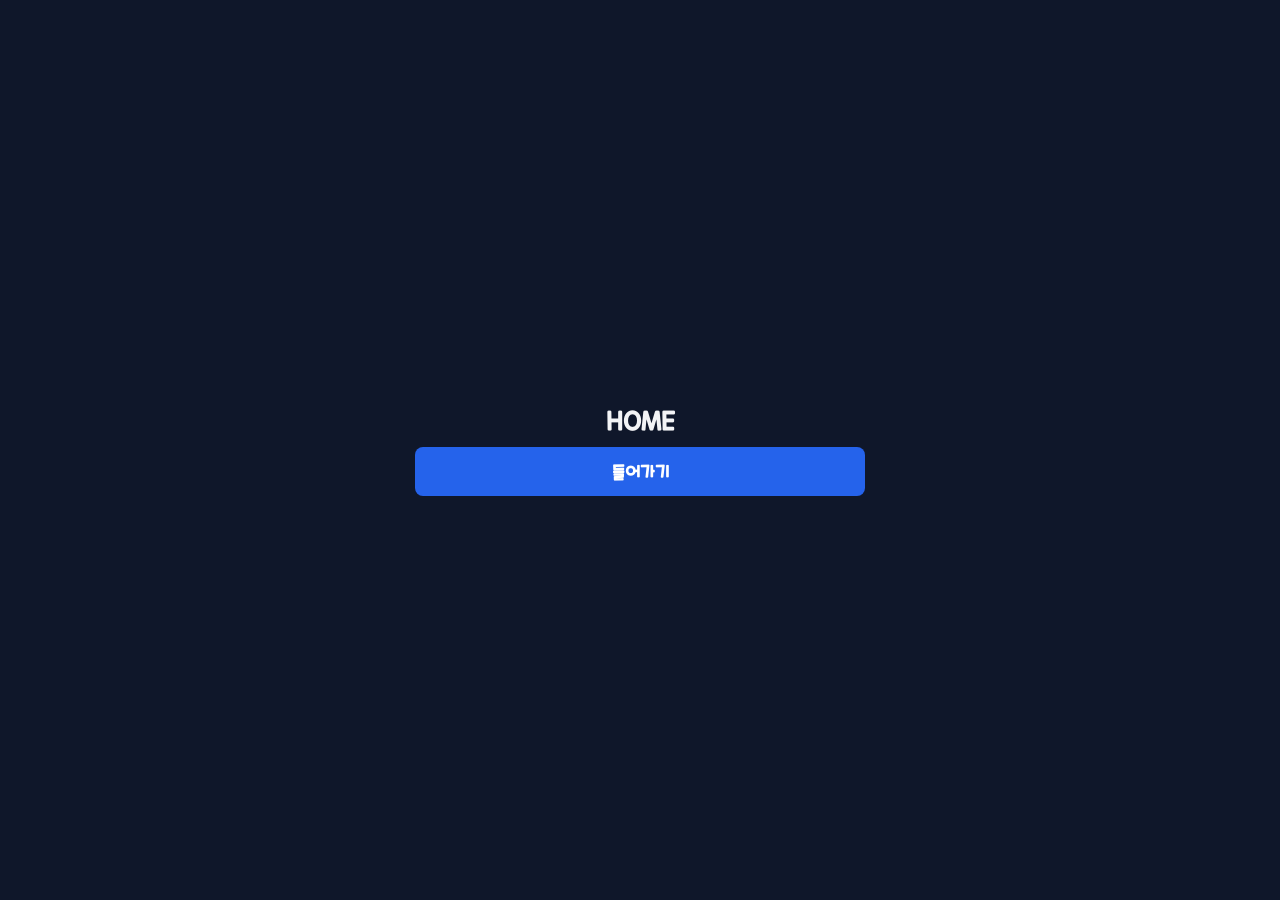
<file: src/main/resources/static/index.html>
<!DOCTYPE html>
<html lang="en">
<head>
    <meta charset="UTF-8">
    <title>Title</title>
    <link rel="stylesheet" href="css/visitor.css">
</head>
<body>
    <h2 class="title">HOME</h2>

    <div class="home">
        <a class="move" href="visitorMain.html">들어가기</a>
    </div>
</body>
</html>
</file>
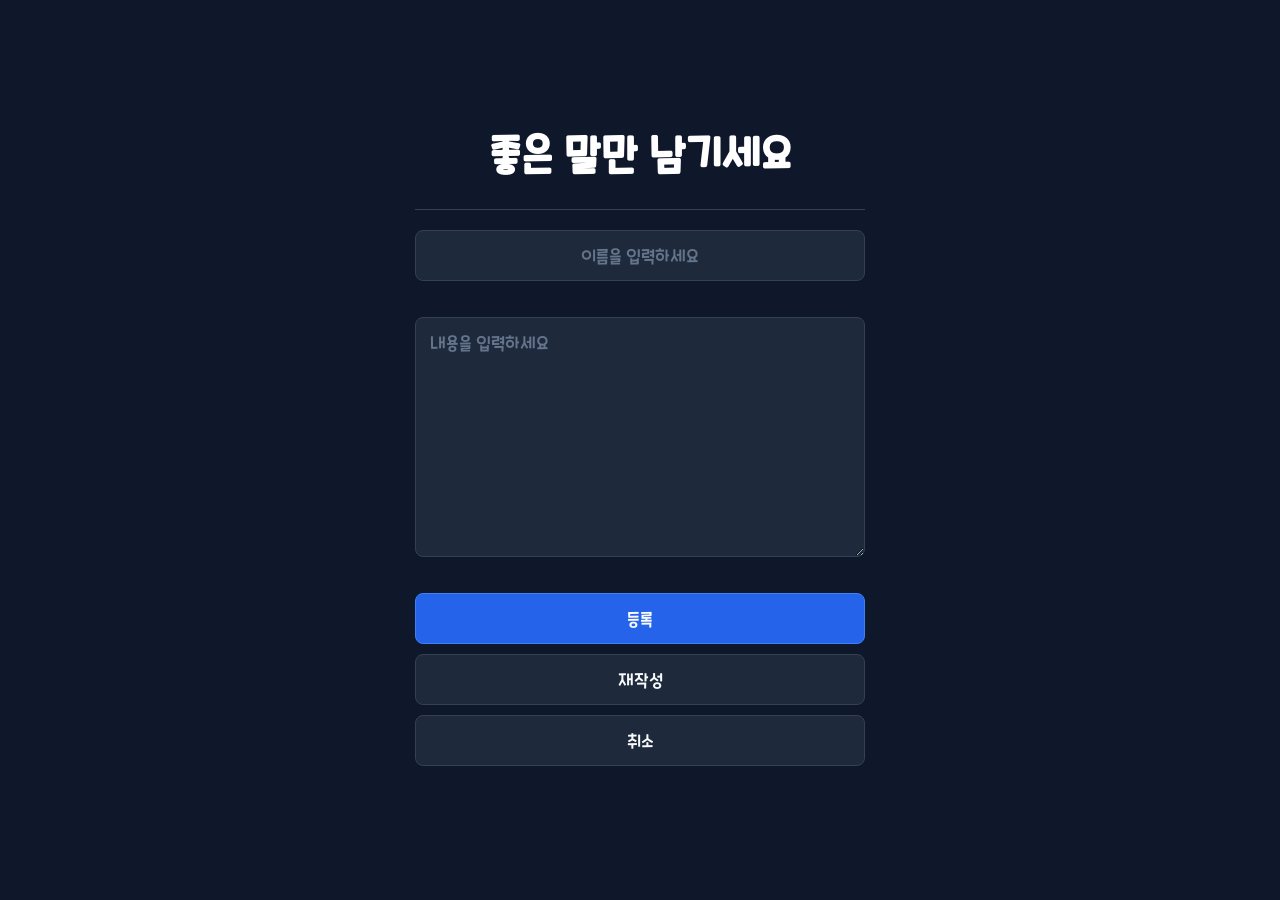
<file: src/main/resources/static/visitorForm.html>
<!doctype html>
<html lang="en">
<head>
    <meta charset="UTF-8">
    <meta name="viewport"
          content="width=device-width, user-scalable=no, initial-scale=1.0, maximum-scale=1.0, minimum-scale=1.0">
    <meta http-equiv="X-UA-Compatible" content="ie=edge">
    <title>방명록작성</title>
    <link rel="stylesheet" href="css/visitor.css">
</head>
<body>
    <h2 class="tit">좋은 말만 남기세요</h2>
    <hr>
    <form class="frm" action="/vinsert" method="post">
        <input class="inp" type="text" name="name" placeholder="이름을 입력하세요" required /><br>
        <textarea class="txt" name="memo" rows="10" cols="35"
                  placeholder="내용을 입력하세요" required></textarea><br>
        <input class="btn" type="submit" value="등록">
        <input class="btn" type="reset" value="재작성">
        <input class="btn" type="button" value="취소"
               onclick="location.href='visitorMain.html'">
    </form>
</body>
</html>
</file>
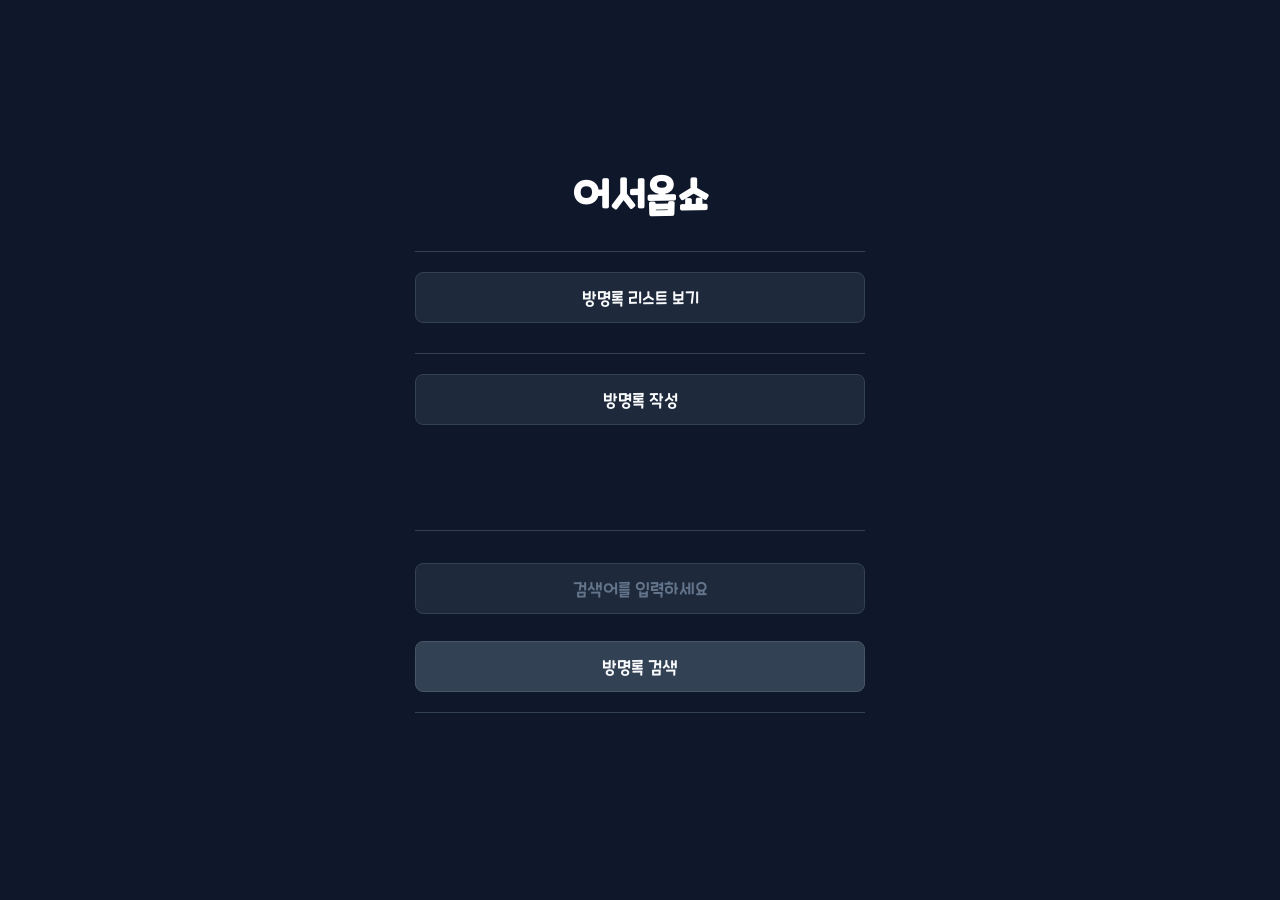
<file: src/main/resources/static/visitorMain.html>
<!DOCTYPE html>
<html lang="en">
<head>
    <meta charset="UTF-8">
    <title>혠니의 방명록</title>
    <link rel="stylesheet" href="css/visitor.css" />
</head>
<body>
    <h1 class="tit">어서옵쇼</h1>
    <hr>
    <a href="/vlist">
        <button class="btn">방명록 리스트 보기</button>
    </a>
    <hr>
    <a href="visitorForm.html">
        <button class="btn">방명록 작성</button>
    </a>

    <form action="/vsearch" method="get">
        <br/><br/><br/>
        <hr>
        <input class="inp" type="text" name="key" placeholder="검색어를 입력하세요" />
        <input class="btn" type="submit" value="방명록 검색" />
    </form>
    <hr>
</body>
</html>
</file>
<file: src/main/resources/static/css/visitor.css>
@charset "UTF-8";

@font-face {
    font-family: 'CookieRun';
    src: url('../fonts/CookieRun Regular.otf');
}

* {
    margin: 0;
    padding: 0;
    box-sizing: border-box;
    font-family: 'CookieRun', sans-serif;
}

/* ==========================================================================
   [1] 공통 베이스 스타일 (메인, 작성 폼, 홈 화면 통합 배경 설정)
   ========================================================================== */
body {
    background-color: #0f172a;
    color: #f3f4f6;
    text-align: center;
    padding: 0;
    margin: 0;
    display: flex;
    flex-direction: column;
    justify-content: center;
    align-items: center;
    min-height: 100vh;
}

a {
    color: inherit;
    text-decoration: none;
    width: 100%;
    max-width: 450px;
    display: inline-block;
}

hr {
    border: none;
    border-top: 1px solid #334155;
    margin: 20px auto;
    width: 100%;
    max-width: 450px;
}

/* ==========================================================================
   [2] 메인 & 작성 폼 & 홈 페이지 요소 스타일 (태그/클래스 변경 없음)
   ========================================================================== */
.tit {
    font-size: 2.5rem;
    color: #ffffff;
    margin-bottom: 10px;
    font-weight: bold;
}

.frm {
    width: 100%;
    max-width: 450px;
    margin: 0 auto;
    display: flex;
    flex-direction: column;
    gap: 0; /* 내부 마진 제어용 */
}

.inp,
.txt {
    width: 100%;
    padding: 14px;
    margin-bottom: 15px;
    background-color: #1e293b;
    border: 1px solid #334155;
    border-radius: 8px;
    color: #ffffff;
    font-size: 1rem;
    text-align: center;
}

.txt {
    resize: vertical;
    min-height: 180px;
    text-align: left; /* 본문은 왼쪽부터 정렬 */
}

.inp::placeholder,
.txt::placeholder {
    color: #64748b;
}

.inp:focus,
.txt:focus {
    outline: none;
    border-color: #38bdf8;
}

.btn {
    width: 100%;
    max-width: 450px;
    background-color: #1e293b;
    color: #f8fafc;
    border: 1px solid #334155;
    padding: 14px;
    font-size: 1rem;
    border-radius: 8px;
    cursor: pointer;
    margin-bottom: 10px;
    transition: all 0.2s;
}

.btn:hover {
    background-color: #2d3748;
    border-color: #4a5568;
}

/* 검색 폼 전용 정렬 및 버튼 색상 차별화 */
form[action="/vsearch"] {
    width: 100%;
    max-width: 450px;
    display: flex;
    flex-direction: column;
    gap: 12px;
}

form[action="/vsearch"] .btn {
    background-color: #334155;
    border-color: #475569;
    margin: 0;
}

form[action="/vsearch"] .btn:hover {
    background-color: #475569;
    border-color: #64748b;
}

/* 작성 폼 하단 등록/재작성/취소 버튼 정렬 */
.frm .btn {
    margin-bottom: 10px;
}

.frm .btn[type="submit"] {
    background-color: #2563eb;
    border-color: #3b82f6;
}

.frm .btn[type="submit"]:hover {
    background-color: #1d4ed8;
}

/* 홈(index.html) 전용 스타일 */
.home {
    width: 100%;
    max-width: 450px;
    margin-top: 10px;
}

.move {
    display: block;
    width: 100%;
    background-color: #2563eb;
    color: #ffffff;
    padding: 14px;
    font-size: 1rem;
    border-radius: 8px;
    transition: 0.2s;
    font-weight: bold;
}

.move:hover {
    background-color: #1d4ed8;
}


/* ==========================================================================
   [3] 방명록 목록 페이지 격리 스타일 (visitorView.html 전용)
   ========================================================================== */
body.bg-night {
    display: flex;
    flex-direction: column;
    justify-content: flex-start;
    align-items: center;
    text-align: left;
    padding: 40px 20px;
    min-height: 100vh;
    font-family: 'Malgun Gothic', sans-serif;
}

.bg-night .container {
    width: 100%;
    max-width: 900px;
}

.bg-night .title {
    text-align: center;
    font-size: 2rem;
    color: #e2e8f0;
    margin-bottom: 20px;
}

.bg-night .divider {
    border: none;
    border-top: 1px solid #334155;
    margin: 20px 0;
    max-width: 100%;
}

.bg-night .v-table {
    width: 100%;
    border-collapse: collapse;
    margin-top: 10px;
    table-layout: fixed;
}

.bg-night .v-row {
    border-bottom: 1px solid #1e293b;
}

.bg-night .v-row:hover {
    background-color: #1e293b;
}

.bg-night .v-table td {
    padding: 12px 10px;
    font-size: 0.95rem;
    vertical-align: middle;
}

.bg-night .v-name {
    font-weight: bold;
    color: #38bdf8;
    width: 15%;
    word-break: break-all;
}

.bg-night .v-date {
    color: #94a3b8;
    font-size: 0.85rem;
    width: 30%;
}

.bg-night .v-memo {
    color: #cbd5e1;
    width: 41%;
    word-break: break-all;
}

.bg-night .v-btn-del,
.bg-night .v-btn-mod {
    width: 7%;
    text-align: center;
}

.bg-night .icon-wrap {
    display: flex;
    flex-direction: column;
    align-items: center;
    justify-content: center;
    cursor: pointer;
    gap: 4px;
    background: none;
    border: none;
    padding: 0;
    width: 100%;
}

.bg-night .icon-wrap span {
    font-size: 0.75rem;
    color: #94a3b8;
    transition: color 0.2s;
}

.bg-night .icon-button {
    display: inline-flex;
}

.bg-night .v-icon {
    width: 24px;
    height: auto;
    transition: transform 0.2s, filter 0.2s;
    filter: invert(1) opacity(0.7);
}

.bg-night .v-btn-mod .icon-wrap:hover .v-icon {
    transform: scale(1.15);
    filter: invert(1) drop-shadow(0 0 6px #fbbf24);
}

.bg-night .v-btn-mod .icon-wrap:hover span {
    color: #fbbf24;
}

.bg-night .v-btn-del .icon-wrap:hover .v-icon {
    transform: scale(1.15);
    filter: invert(1) drop-shadow(0 0 6px #f87171);
}

.bg-night .v-btn-del .icon-wrap:hover span {
    color: #f87171;
}

.bg-night .msg {
    text-align: center;
    color: #34d399;
    margin: 15px 0;
}

.bg-night .btn-box {
    text-align: center;
    margin-top: 25px;
    width: 100%;
}

.bg-night .btn-main {
    background-color: #334155;
    color: #f8fafc;
    border: 1px solid #475569;
    padding: 10px 20px;
    font-size: 0.9rem;
    border-radius: 6px;
    cursor: pointer;
    transition: all 0.2s;
}

.bg-night .btn-main:hover {
    background-color: #475569;
    border-color: #64748b;
}
</file>
